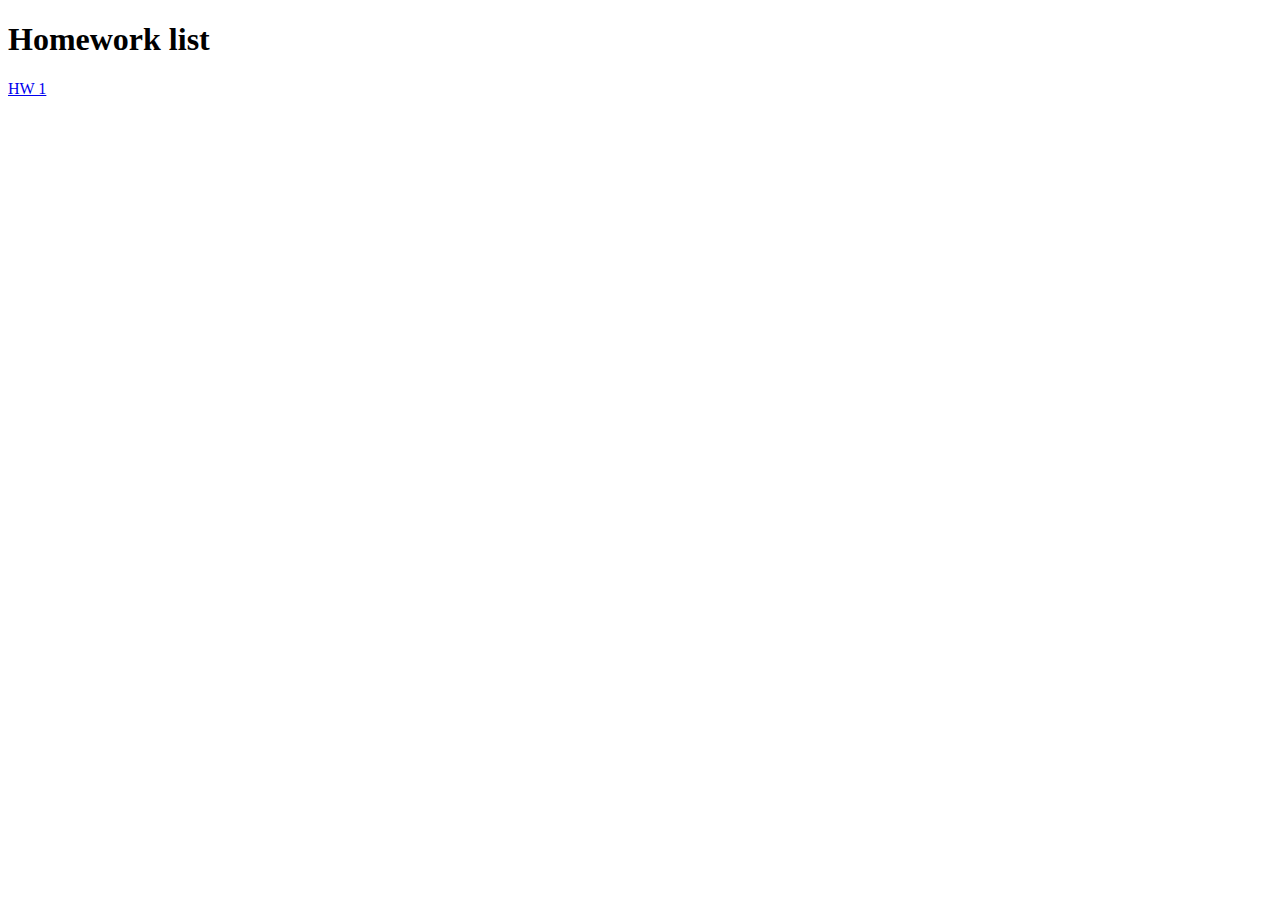
<file: index.html>
<!DOCTYPE html>
<html lang="en">
<head>
    <meta charset="UTF-8">
    <meta name="viewport" content="width=device-width, initial-scale=1.0">
    <title>Home Work</title>
</head>
<body>
<h1>Homework list</h1>
<a href="hw_1/index.html">HW 1</a>
</body>
</html>
</file>
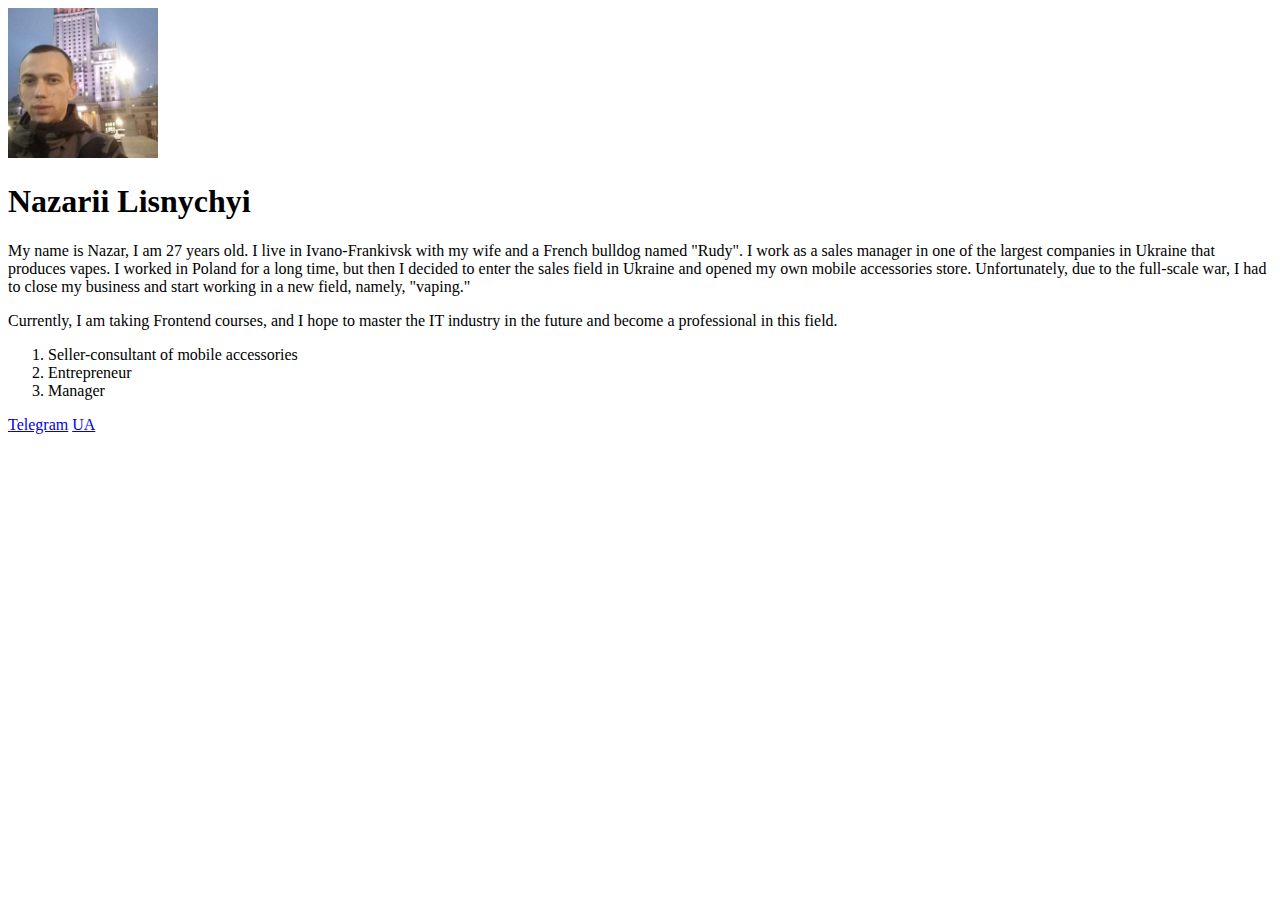
<file: hw1/index.html>
<!DOCTYPE html>
<html>
  <head>
    <title>Biography</title>
  </head>
  <body>
      <img src="./photo_2023-10-02_19-03-34.jpg" alt="" width="150" height="150">
      <h1>Nazarii Lisnychyi</h1>
      <p>My name is Nazar, I am 27 years old. I live in Ivano-Frankivsk with my wife and a French bulldog named "Rudy".
        I work as a sales manager in one of the largest companies in Ukraine that produces vapes.
        I worked in Poland for a long time, but then I decided to enter the sales field in Ukraine and opened my own mobile accessories store. Unfortunately, due to the full-scale war, I had to close my business and start working in a new field, namely, "vaping."
      </p>
      <p>Currently, I am taking Frontend courses, and I hope to master the IT industry in the future and become a professional in this field.</p>
      <ol>
        <li>Seller-consultant of mobile accessories</li>
        <li>Entrepreneur</li>
        <li>Manager</li>
      </ol>
     <a href="https://t.me/qouworstevty">Telegram</a>
     <a href="index.html">UA</a>
  </body>
</html>
</file>
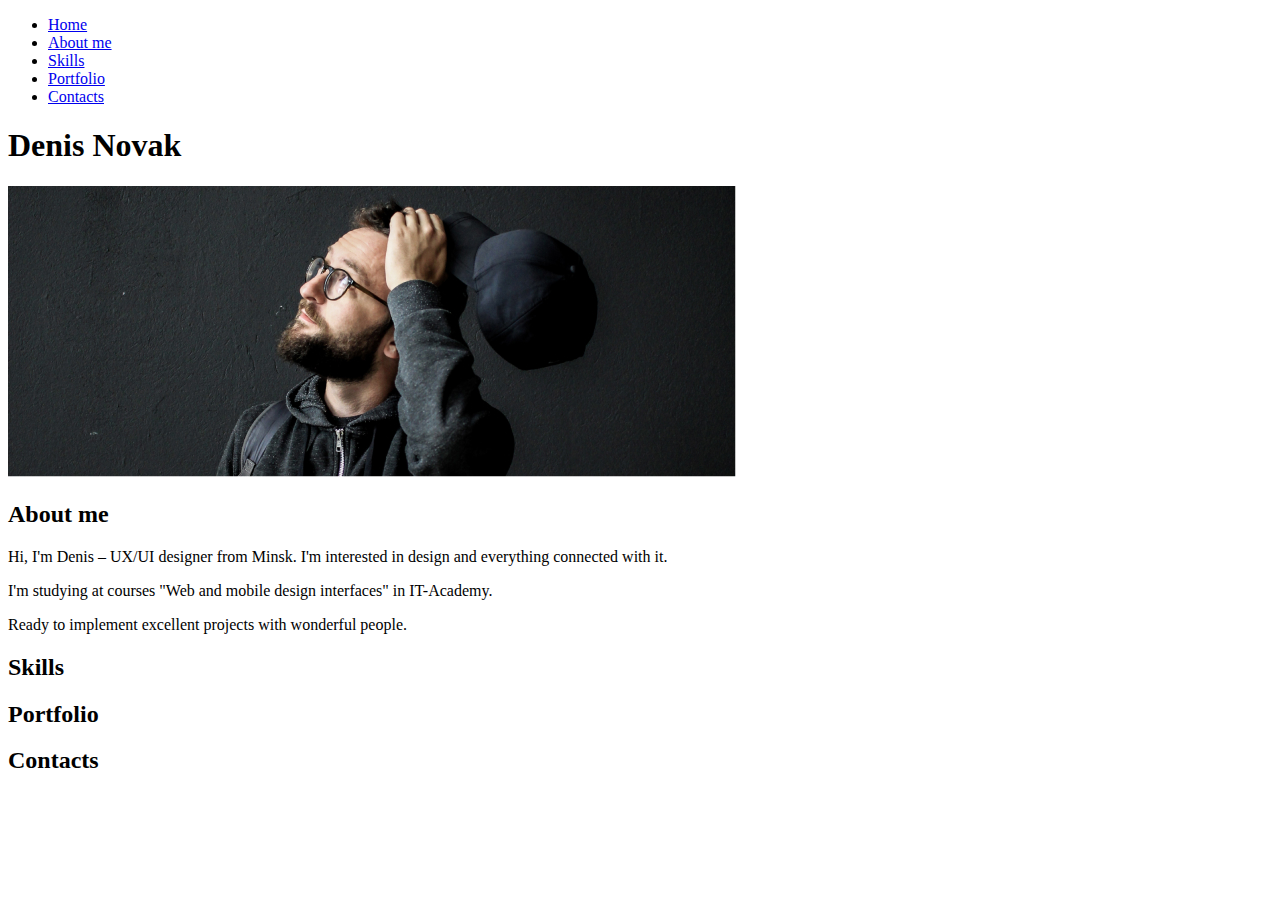
<file: hw_2/index.html>
<!DOCTYPE html>
<html lang="en">
<head>
  <meta charset="UTF-8">
  <meta name="viewport" content="width=device-width, initial-scale=1.0">
  <title>HW_2</title>
</head>
<body>
<header>
  <nav>
    <ul>
      <li><a href="#Home">Home</a></li>
      <li><a href="#About me">About me</a></li>
      <li><a href="#Skills">Skills</a></li>
      <li><a href="#Portfolio">Portfolio</a></li>
      <li><a href="#Contacts">Contacts</a></li>
    </ul>
  </nav>
</header>
<main>
  <h1>Denis Novak</h1>
  <img src="./Picture Denis Novik/photox940 (1).jpg" alt="">
  <section id="about me"></section>
  <h2>About me</h2>
  <p>Hi, I'm Denis – UX/UI designer from Minsk. I'm interested in design and everything connected with it.</p>
  <p>I'm studying at courses "Web and mobile design interfaces" in IT-Academy.</p>
  <p>Ready to implement excellent projects with wonderful people.</p>
  <section id="Skills"></section>
  <h2>Skills</h2>
  <section id="Portfolio"></section>
  <h2>Portfolio</h2>
  <section id="Contacts"></section>
  <h2>Contacts</h2>
</main>
<footer>
</footer>
</body>
</html>
</file>
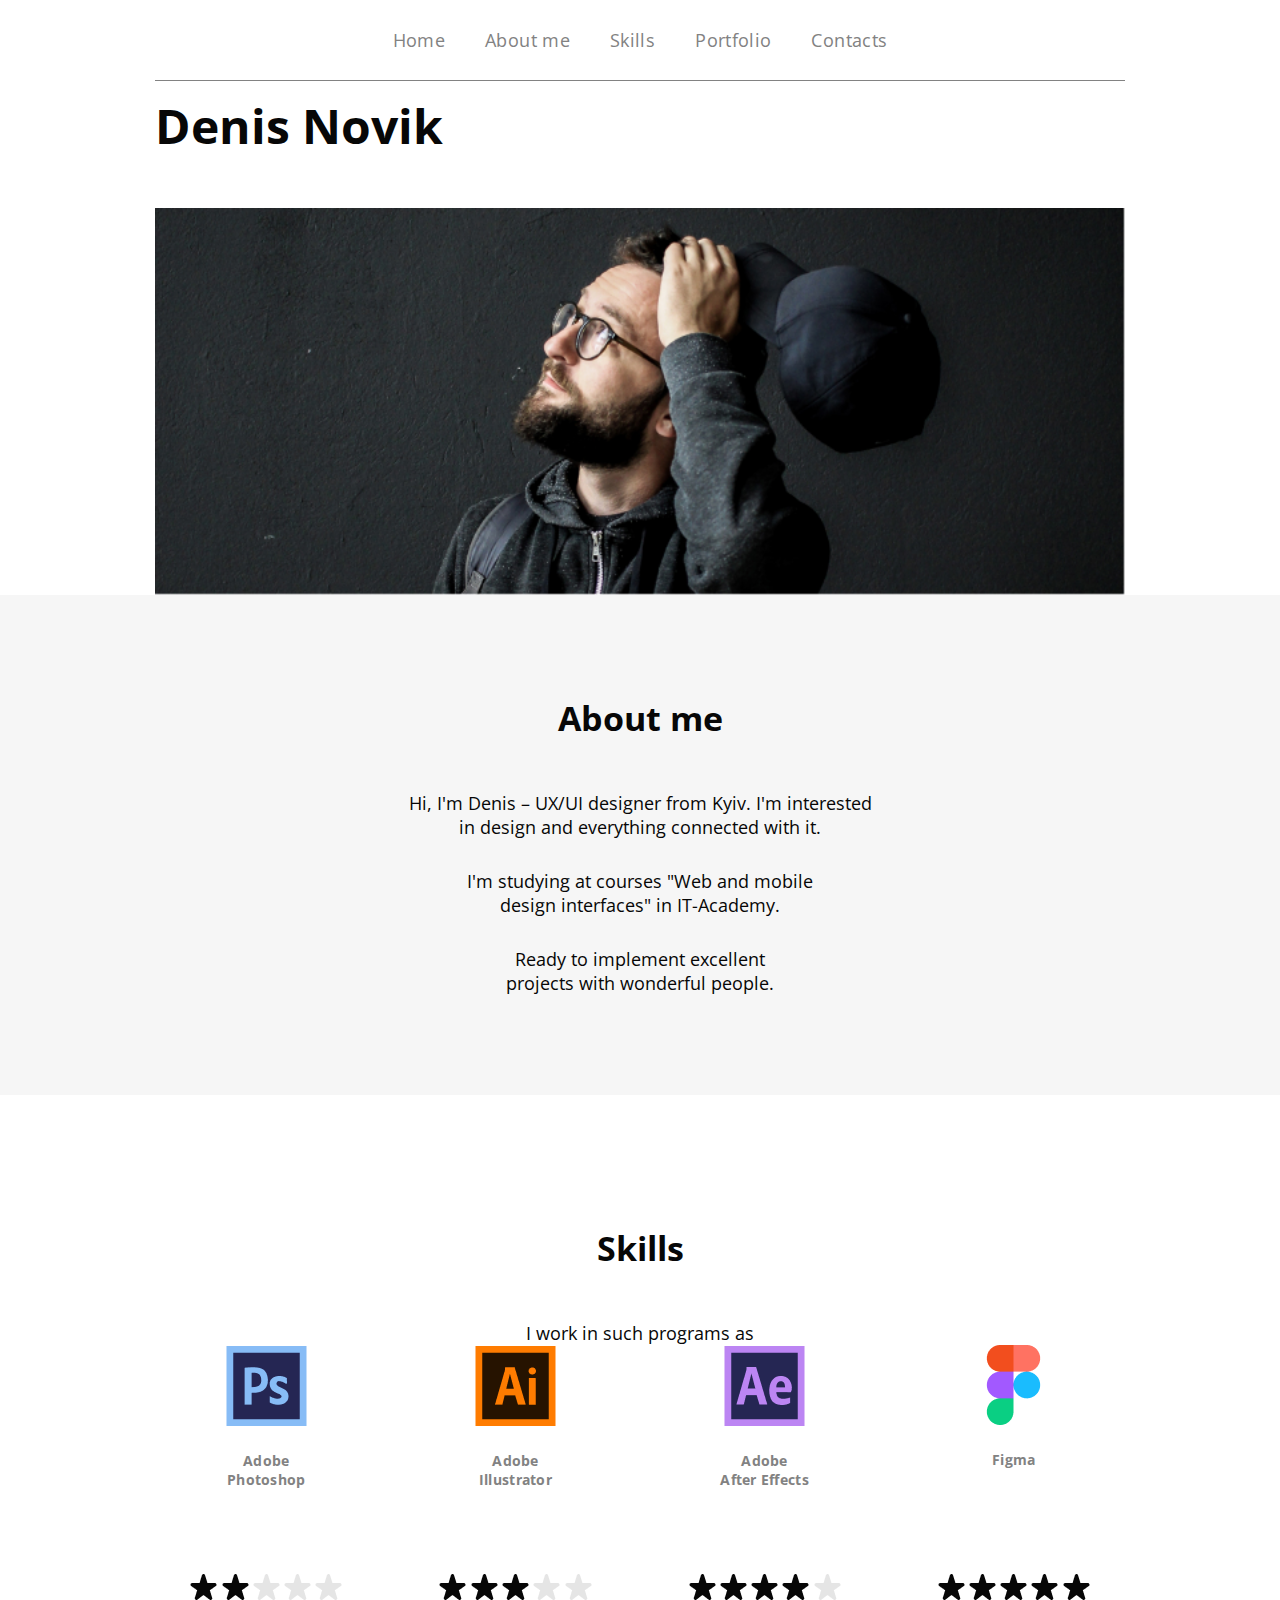
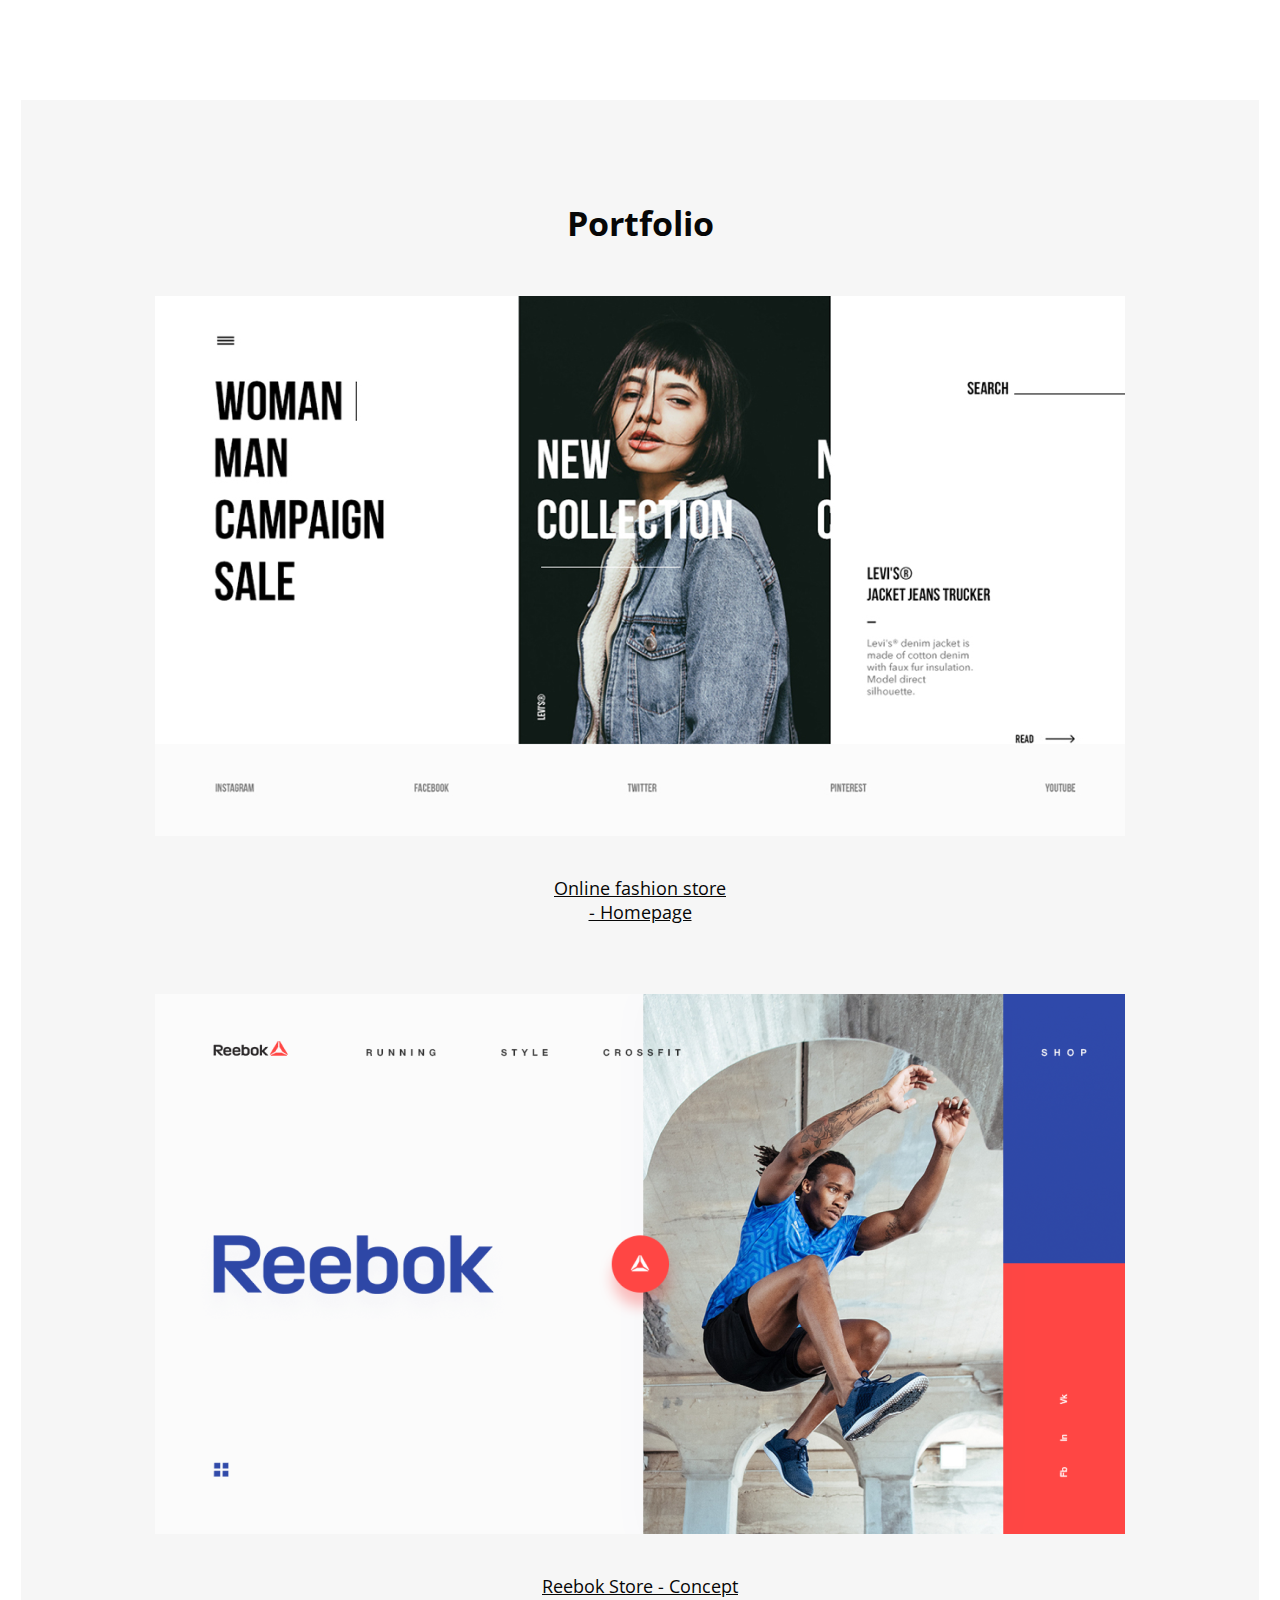
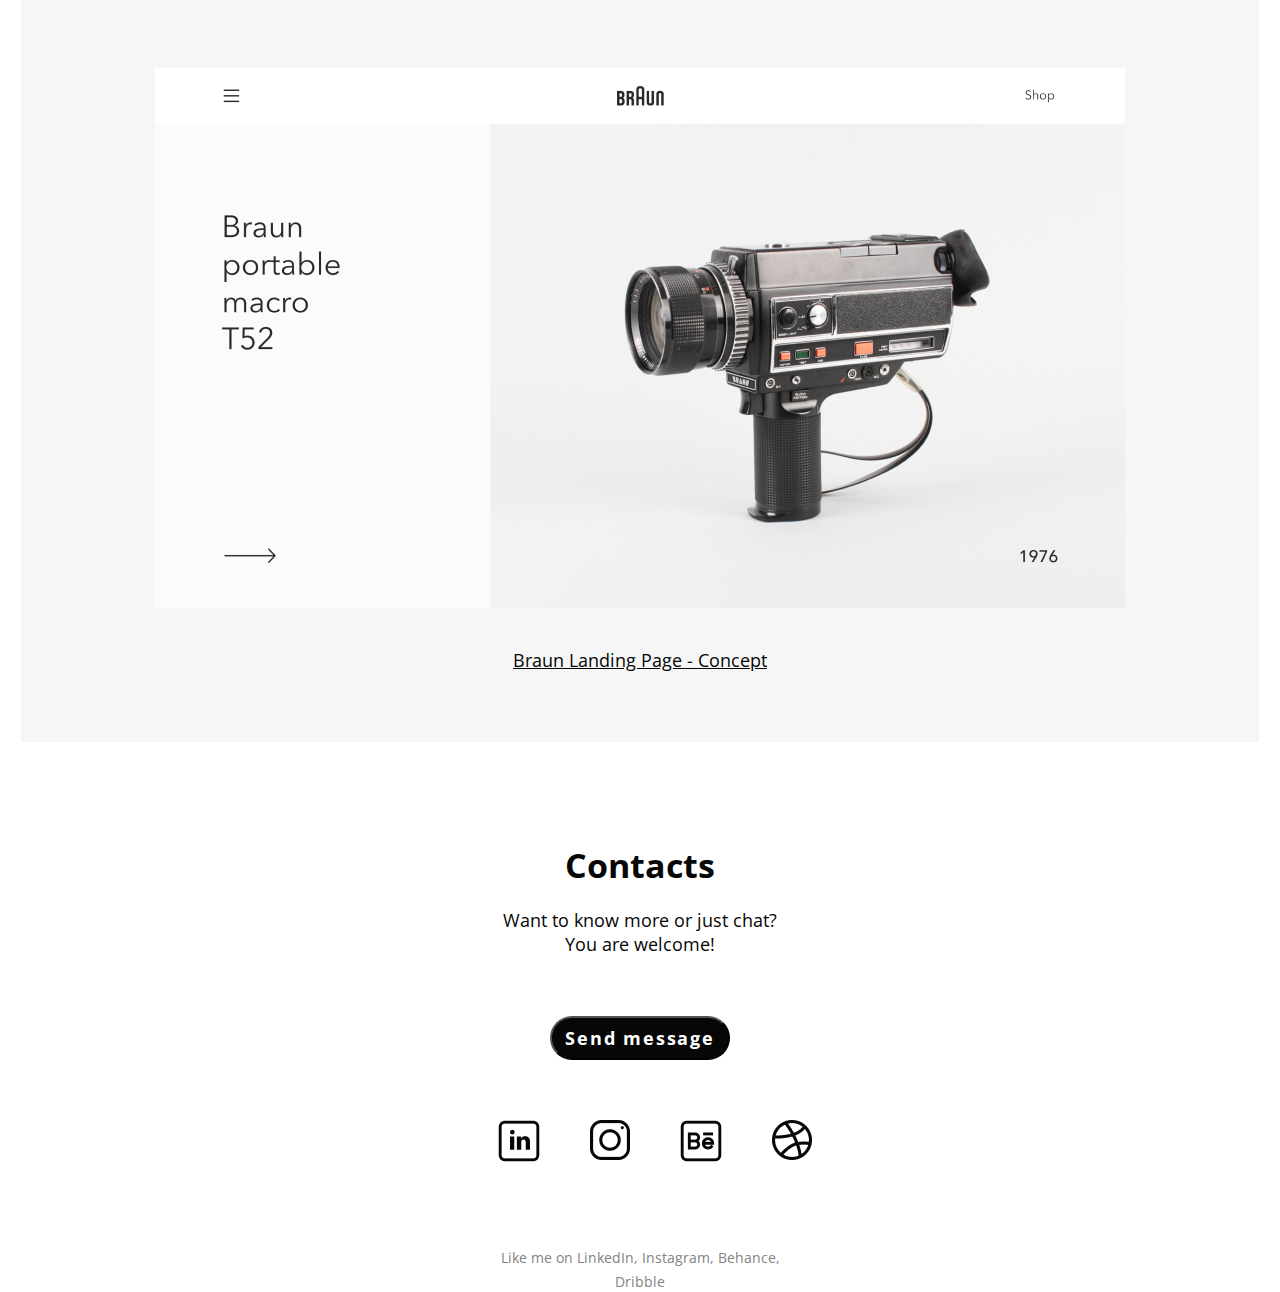
<file: hw_4/index.html>
<!DOCTYPE html>
<html lang="en">

<head>
  <meta charset="UTF-8">
  <meta name="viewport" content="width=device-width, initial-scale=1.0">
  <link href="./reset.css" rel="stylesheet">
  <link href="./style.css" rel="stylesheet">
  <title>hw 4</title>
</head>

<body>
  <header class="container">
    <nav>
      <ul>
        <li><a class="menu" href="#">Home</a></li>
        <li><a class="menu" href="#">About me</a></li>
        <li><a class="menu" href="#">Skills</a></li>
        <li><a class="menu" href="#">Portfolio</a></li>
        <li><a class="menu" href="#">Contacts</a></li>
      </ul>
    </nav>
  </header>
  <main>
    <section class="firstimg">
      <h1>Denis Novik</h1>
      <img id="denisnovik" src="../hw_2/photox940 (1).jpg">
    </section>
    <section class="about">
      <div class="container">
        <h2>About me</h2>
        <p>Hi, I'm Denis – UX/UI designer from Kyiv. I'm interested in design and everything connected with it.</p>
        <p>I'm studying at courses "Web and mobile design interfaces" in IT-Academy.</p>
        <p>Ready to implement excellent projects with wonderful people.</p>
      </div>
    </section>
    <section class="software">
      <div class="skills">
        <h2>Skills</h2>
        <p>I work in such programs as</p>
      </div>
      <div class="icon-container">
        <div class="ps">
          <img id="photoshop" src="../hw_2/Ps.png">
          <p>Adobe</br>Photoshop</p>
          <div class="star-icon">
            <img id="staricon" src="star-icon/star-icon dark.png">
            <img id="staricon" src="star-icon/star-icon dark.png">
            <img id="staricon" src="star-icon/star-icon.png">
            <img id="staricon" src="star-icon/star-icon.png">
            <img id="staricon" src="star-icon/star-icon.png">
          </div>
        </div>
        <div class="ai">
          <img id="ai" src="../hw_2/Ai.png">
          <p>Adobe</br>Illustrator</p>
          <div class="star-icon">
            <img id="staricon" src="star-icon/star-icon dark.png">
            <img id="staricon" src="star-icon/star-icon dark.png">
            <img id="staricon" src="star-icon/star-icon dark.png">
            <img id="staricon" src="star-icon/star-icon.png">
            <img id="staricon" src="star-icon/star-icon.png">
          </div>
        </div>
        <div class="ae">
          <img id="ae" src="../hw_2/Ae.png">
          <p>Adobe</br>After Effects</p>
          <div class="star-icon">
            <img id="staricon" src="star-icon/star-icon dark.png">
            <img id="staricon" src="star-icon/star-icon dark.png">
            <img id="staricon" src="star-icon/star-icon dark.png">
            <img id="staricon" src="star-icon/star-icon dark.png">
            <img id="staricon" src="star-icon/star-icon.png">
          </div>
        </div>
        <div class="figma">
          <img id="figma" src="../hw_2/Figma.png">
          <p>Figma</p>
          <div class="icon-figma">
            <img id="staricon" src="star-icon/star-icon dark.png">
            <img id="staricon" src="star-icon/star-icon dark.png">
            <img id="staricon" src="star-icon/star-icon dark.png">
            <img id="staricon" src="star-icon/star-icon dark.png">
            <img id="staricon" src="star-icon/star-icon dark.png">
          </div>
        </div>
      </div>
    </section>
    <section class="portfolio">
      <h2>Portfolio</h2>
      <img id="fushion" src="../hw_2/Fashion-Store.png">
      <p>Online fashion store<br>- Homepage</br></p>
      <img id="reebok" src="../hw_2/reebok_web.png">
      <p>Reebok Store - Concept</p>
      <img id="fushion" src="../hw_2/braun-landing.png">
      <p>Braun Landing Page - Concept</p>
    </section>
  </main>
  <footer>
    <sections class="contacts">
      <h2>Contacts</h2>
      <p>Want to know more or just chat?<br> You are welcome!</br></p>
      <div class="button"><button>Send message</button></div>
      <div class="img">
      <img id="contacts" src="../hw_2/linkedin.png">
      <img id="contacts" src="../hw_2/instagram.png">
      <img id="contacts" src="../hw_2/behance.png">
      <img id="contacts" src="../hw_2/dribbble.png">
      </div>
      <p><span><br>Like me on LinkedIn, Instagram, Behance,<br>Dribble</br></span></p>
      
    </sections>

  </footer>
</body>

</html>
</file>
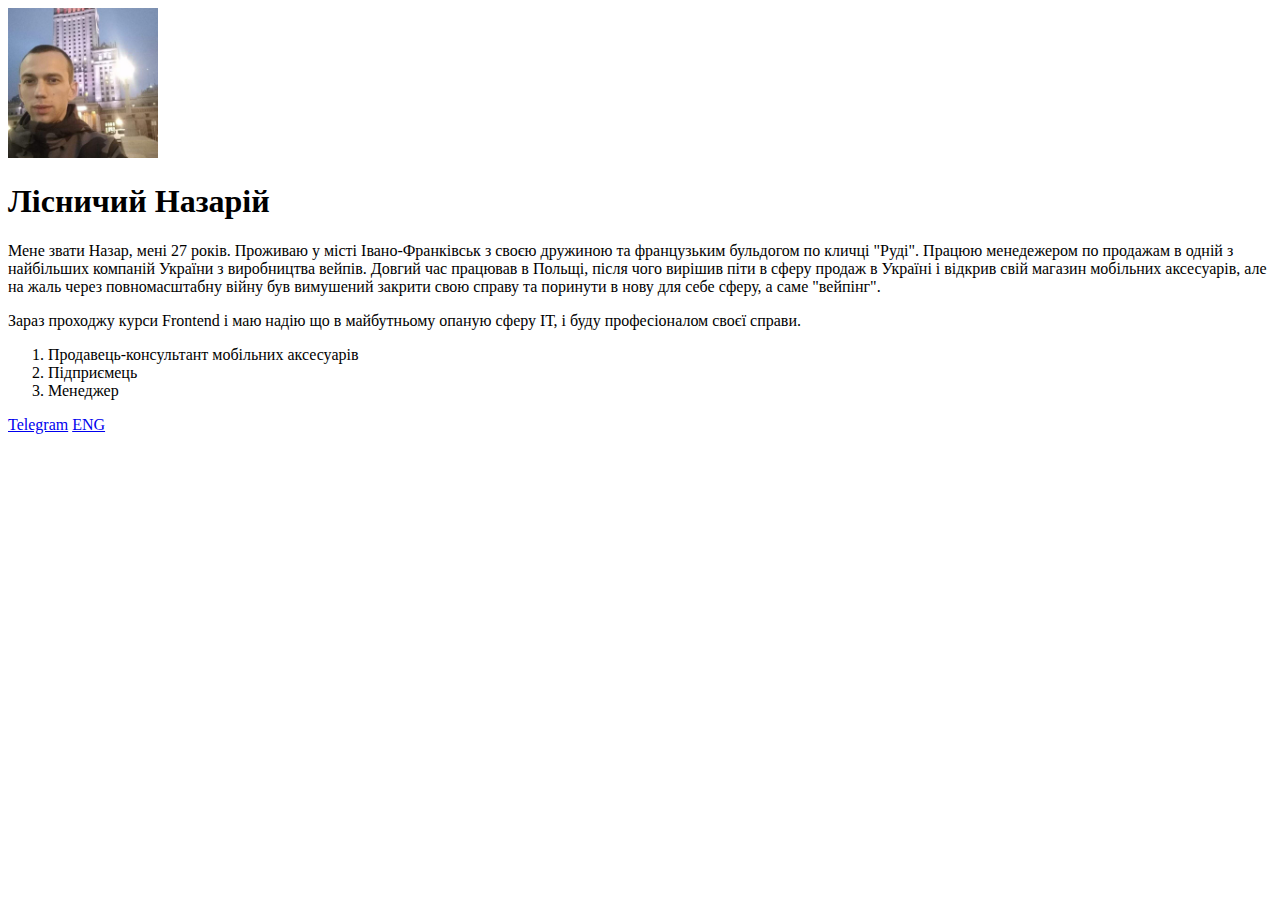
<file: hw1/index_ua.html>
<!DOCTYPE html>
<html>
  <head>
    <title>Біографія</title>
  </head>
  <body>
  <img src="./photo_2023-10-02_19-03-34.jpg" alt="" width="150" height="150">
      <h1>Лісничий Назарій</h1>
      <p>Мене звати Назар, мені 27 років. Проживаю у місті Івано-Франківськ з своєю дружиною та французьким бульдогом по кличці "Руді".
         Працюю менедежером по продажам в одній з найбільших компаній України з виробництва вейпів.
         Довгий час працював в Польщі, після чого вирішив піти в сферу продаж в Україні і відкрив свій магазин мобільних аксесуарів,
         але на жаль через повномасштабну війну був вимушений закрити свою справу та поринути в нову для себе сферу, а саме "вейпінг". 
      </p>
      <p>Зараз проходжу курси Frontend і маю надію що в майбутньому опаную сферу ІТ, і буду професіоналом своєї справи.</p>
      <ol>
        <li>Продавець-консультант мобільних аксесуарів</li>
        <li>Підприємець</li>
        <li>Менеджер</li>
      </ol>
    <a href="https://t.me/qouworstevty">Telegram</a>
    <a href="index.html">ENG</a>
  </body>
</html>
</file>
<file: hw_4/style.css>
@font-face {
    font-family: 'Open Sans';
    src: url("fonts/OpenSans-VariableFont_wdth\,wght.ttf") format("truetype");
}


.container {
    width: 100%;
    max-width: 970px;
    margin: 0 auto;

}

header {
    border-bottom: 1px solid #828282;
    height: 80px;
    display: flex;
    align-items: center;
    justify-content: center;
}

header ul {
    display: flex;

}

header ul li {
    margin-right: 40px;
}

header ul li:last-child {
    margin-right: 0;
}

header ul li a {
    color: var(--Black, #828282);
    font-family: Open Sans;
    font-size: 18px;
    font-style: normal;
    font-weight: 400;
    line-height: normal;
    letter-spacing: 0.36px;
}

header ul li a:hover {
    color: black
}

.menu {
    text-decoration: none;
}

.firstimg {
    display: flex;
    flex-direction: column;
    align-items: center;
    margin-left: 21px;
    margin-right: 21px;
    color: var(--Black, #070707);
    font-family: Open Sans;
    font-size: 48px;
    font-style: normal;
    font-weight: 700;
    line-height: normal;

}

.firstimg img {
    width: 970px;
    height: 387px;
    flex-shrink: 0;

}



.firstimg h1 {
    display: flex;
    align-self: flex-start;
    color: var(--Black, #070707);
    font-family: Open Sans;
    font-size: 48px;
    font-style: normal;
    font-weight: 700;
    line-height: normal;
    width: 100%;
    max-width: 970px;
    margin: 12px auto 50px auto;


}

.about {

    background-color: #f6f6f6;
}

.about h2 {
    color: var(--Black, #070707);
    text-align: center;
    font-family: Open Sans;
    font-size: 34px;
    font-style: normal;
    font-weight: 700;
    line-height: normal;
    margin-bottom: 50px;
    padding-top: 100px;
}

.about p {
    color: var(--Black, #070707);
    text-align: center;
    font-family: Open Sans;
    font-size: 18px;
    font-style: normal;
    font-weight: 400;
    line-height: normal;
    width: 100%;
    margin: 0 auto 30px auto;

}

.about p:nth-child(1) {
    max-width: 480px;
}

.about p:nth-child(2) {
    max-width: 480px;
}

.about p:nth-child(3) {
    max-width: 406px;
}

.about p:nth-child(4) {
    max-width: 321px;
    padding-bottom: 100px;

}

.skills {
    text-align: center;
}

.skills h2 {
    color: var(--Black, #070707);
    text-align: center;
    font-family: Open Sans;
    font-size: 34px;
    font-style: normal;
    font-weight: 700;
    line-height: normal;
    padding-top: 100px;


}

.skills p {
    color: var(--Black, #070707);
    text-align: center;
    font-family: Open Sans;
    font-size: 18px;
    font-style: normal;
    font-weight: 400;
    line-height: normal;
    padding-top: 20px;
    padding-top: 50px;
}

.icon-container {
    margin-right: 20px;
    margin-left: 20px;
    display: flex;
    justify-content: center;
    align-items: center;
    color: var(--text, #828282);
    text-align: center;
    font-family: Open Sans;
    font-size: 14px;
    font-style: normal;
    font-weight: 700;
    line-height: normal;
    letter-spacing: 0.28px;

}

.skills .ps,
.skills .ai,
.skills .ae,
.skills .figma {
    margin-right: 20px;
    margin-left: 20px;
    text-align: center;
    position: relative;

}

.skills .star-icon {
    position: absolute;
    bottom: -20px;
    left: 50%;
    transform: translateX(-50%);

}

.skills img {
    width: 50px;
    height: 50px;

}

.ai,
.ae,
.figma {
    padding-left: 97px;
}

.ps p,
.ai p,
.ae p,
.figma p {
    padding: 25px;

}

.star-icon {
    padding-top: 60px;
}

.icon-figma {
    padding-top: 80px;
}

.star-icon,
.icon-figma:last-child {
    margin-bottom: 100px;
}

.portfolio {
    display: flex;
    flex-direction: column;
    align-items: center;
    margin-left: 21px;
    margin-right: 21px;
    background-color: #f6f6f6;

}

.portfolio h2 {
    color: var(--Black, #070707);
    text-align: center;
    font-family: Open Sans;
    font-size: 34px;
    font-style: normal;
    font-weight: 700;
    line-height: normal;
    margin-top: 100px;
    margin-bottom: 50px;
}

.portfolio p {
    color: var(--Black, #070707);
    text-align: center;
    font-family: Open Sans;
    font-size: 18px;
    font-style: normal;
    font-weight: 400;
    line-height: normal;
    text-decoration-line: underline;
    margin-top: 40px;
    margin-bottom: 70px;
}

footer {
    display: flex;
    flex-direction: column;
    align-items: center;
    margin-left: 21px;
    margin-right: 21px;

}

.contacts {
    margin-right: 20px;
    margin-left: 20px;
    text-align: center;
    position: relative;

}

.contacts h2 {
    color: var(--Black, #070707);
    text-align: center;
    font-family: Open Sans;
    font-size: 34px;
    font-style: normal;
    font-weight: 700;
    line-height: normal;
    margin-top: 100px;
    margin-bottom: 20px;
}

.contacts p {
    color: var(--Black, #070707);
    text-align: center;
    font-family: Open Sans;
    font-size: 18px;
    font-style: normal;
    font-weight: 400;
    line-height: normal;
    width: 100%;
    max-width: 970px;
    margin: 0 auto;

}

.contacts p :last-child {
    margin-bottom: 0;
}

.contacts button {
    width: 180px;
    height: 44px;
    border-radius: 22px;
    background: var(--Black, #070707);
    color: #FFF;
    text-align: center;
    font-family: Open Sans;
    font-size: 18px;
    font-style: normal;
    font-weight: 700;
    line-height: normal;
    letter-spacing: 1.8px;
    display: block;
    margin: 60px auto;
}

.sections {
    display: flex;
    width: 310px;
    height: 40px;
    align-items: flex-start;
    gap: 50px;
}

.img {
    display: flex;
    width: 310px;
    height: 40px;
    align-items: flex-start;
    margin-bottom: 60px;
    gap: 50px;
    padding-left: 25px;
}

.contacts span {
    color: #828282;
    text-align: center;
    font-family: Open Sans;
    font-size: 14px;
    font-style: normal;
    font-weight: 400;
    line-height: normal;
}
</file>
